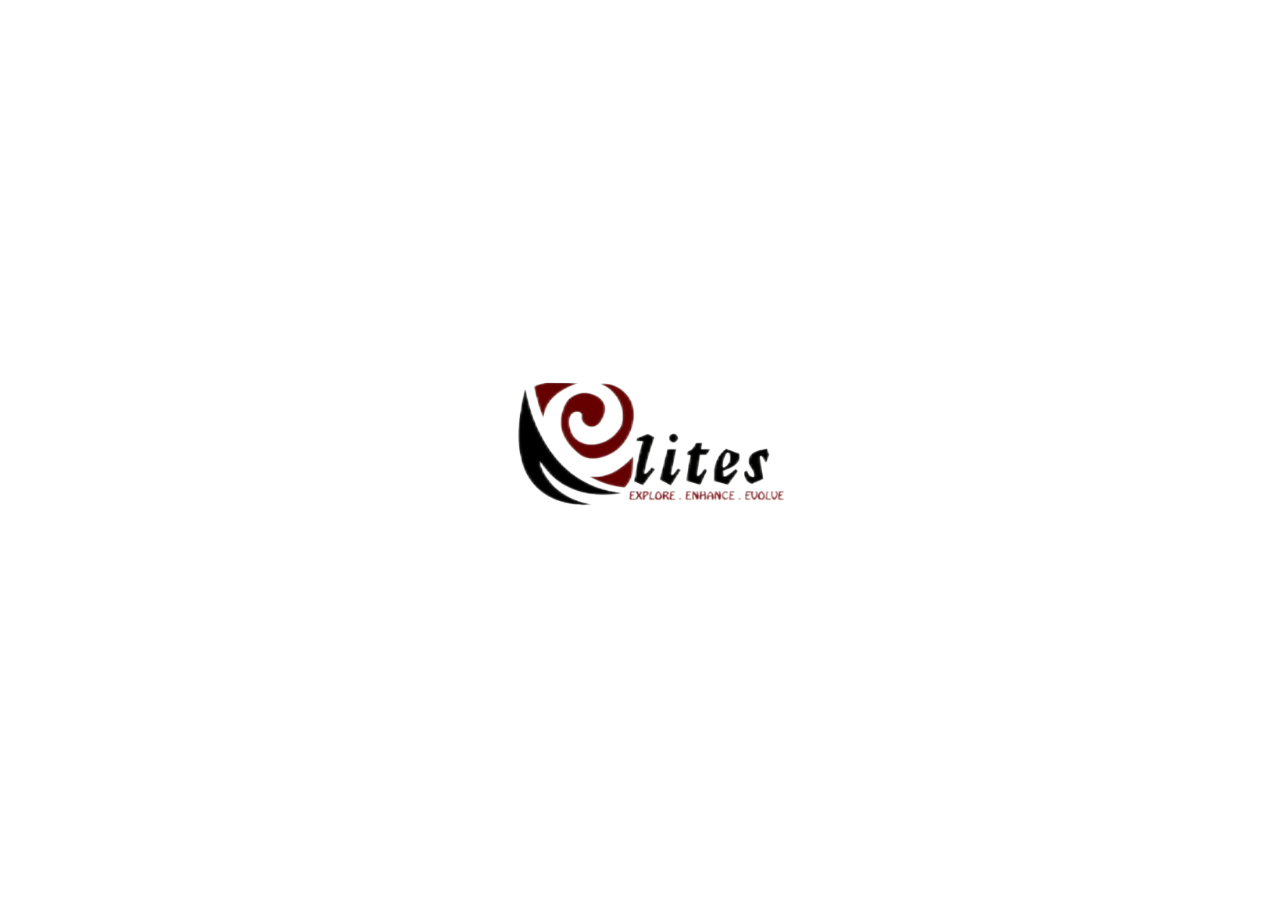
<file: index.html>
<!DOCTYPE html>
<html lang="en">
<head>
    <meta charset="UTF-8">
    <meta name="viewport" content="width=device-width, initial-scale=1.0">
    <title>GEOMITRA 2025 - Slideshow</title>
    <link rel="stylesheet" href="index.css">
</head>
<body>

    <!-- Slideshow Container -->
    <div class="slideshow-container">
        <!-- First Slide (Image) -->
        <div class="slide fade">
            <img src="image1.png" alt="First Slide">
        </div>

        <!-- Second Slide (Text) -->
        <div class="slide fade text-slide">
            <h1>Presents</h1>
        </div>

        <!-- Third Slide (Text with Subtitle) -->
        <div class="slide fade text-slide">
            <h1>GEOMITRA</h1>
            <p class="subtext">Where Geometry Meets Artistry</p>
        </div>
    </div>

    <script src="index.js"></script>

</body>
</html>
</file>
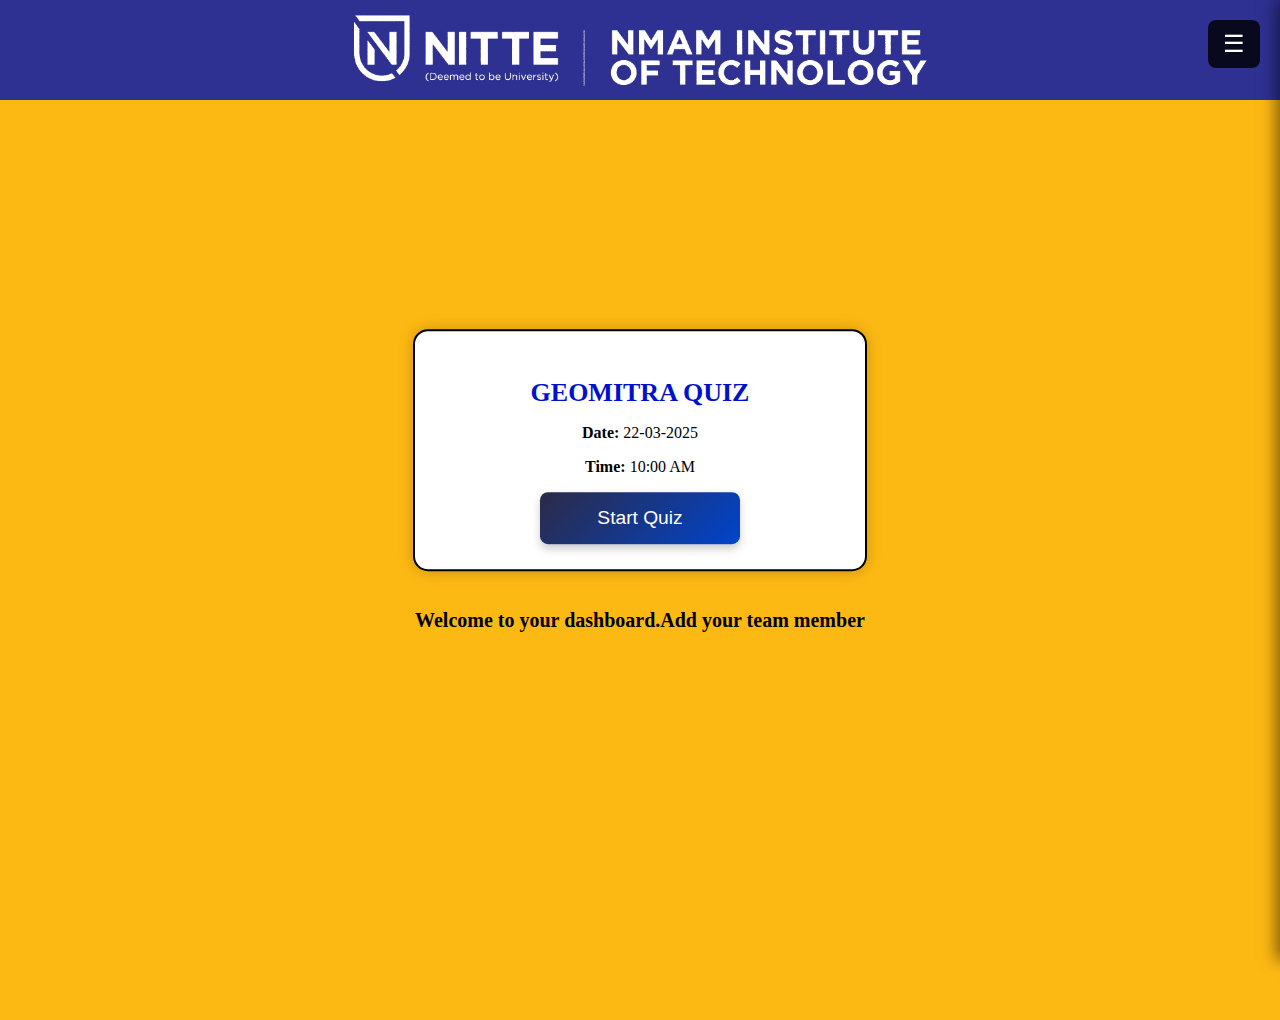
<file: dashboard.html>
<!DOCTYPE html>
<html lang="en">
<head>
    <meta charset="UTF-8">
    <meta name="viewport" content="width=device-width, initial-scale=1.0">
    <title>Geomitra 2025 Dashboard</title>
    <link rel="stylesheet" href="dashboard.css">
</head>
<body>
    <!-- Top Orange Header -->
    <body>
        <div class="logo-container">
          <img src="image2.png" alt="GEOMITRA Logo">
      </div>

    <!-- Sidebar -->
    <div class="sidebar" id="sidebar">
        <button class="close-btn" onclick="toggleSidebar()">×</button>
        
        <h2>Menu</h2>
        <ul>
            <li><a href="#" onclick="redirectToProfile()">Profile</a></li>
            <li><a href="add_team.html">Add Team</a></li>
            <li><a href="#" onclick="redirectToLogin()">Logout</a></li>
        </ul>
        
    </div>

    <!-- Menu Button -->
    <button class="menu-btn" onclick="toggleSidebar()">☰</button>

    <!-- Main Content -->
    <div class="content">
        <p>Welcome to your dashboard.Add your team member</p>
    </div>
    <!-- Quiz Information -->
<div class="quiz">
    <h2 id="geomitraquiz">GEOMITRA QUIZ</h2>
    <p><strong>Date:</strong> <span id="quizDate">22-03-2025</span></p>
    <p><strong>Time:</strong> <span id="quizTime">10:00 AM</span></p>

    <!-- Centered Start Quiz Button -->
    <div class="quiz-button-container">
        <button class="start-quiz-btn" id="startQuizBtn">Start Quiz</button>
    </div>
</div>



    <script src="dashboard.js"></script>
</body>
</html>
</file>
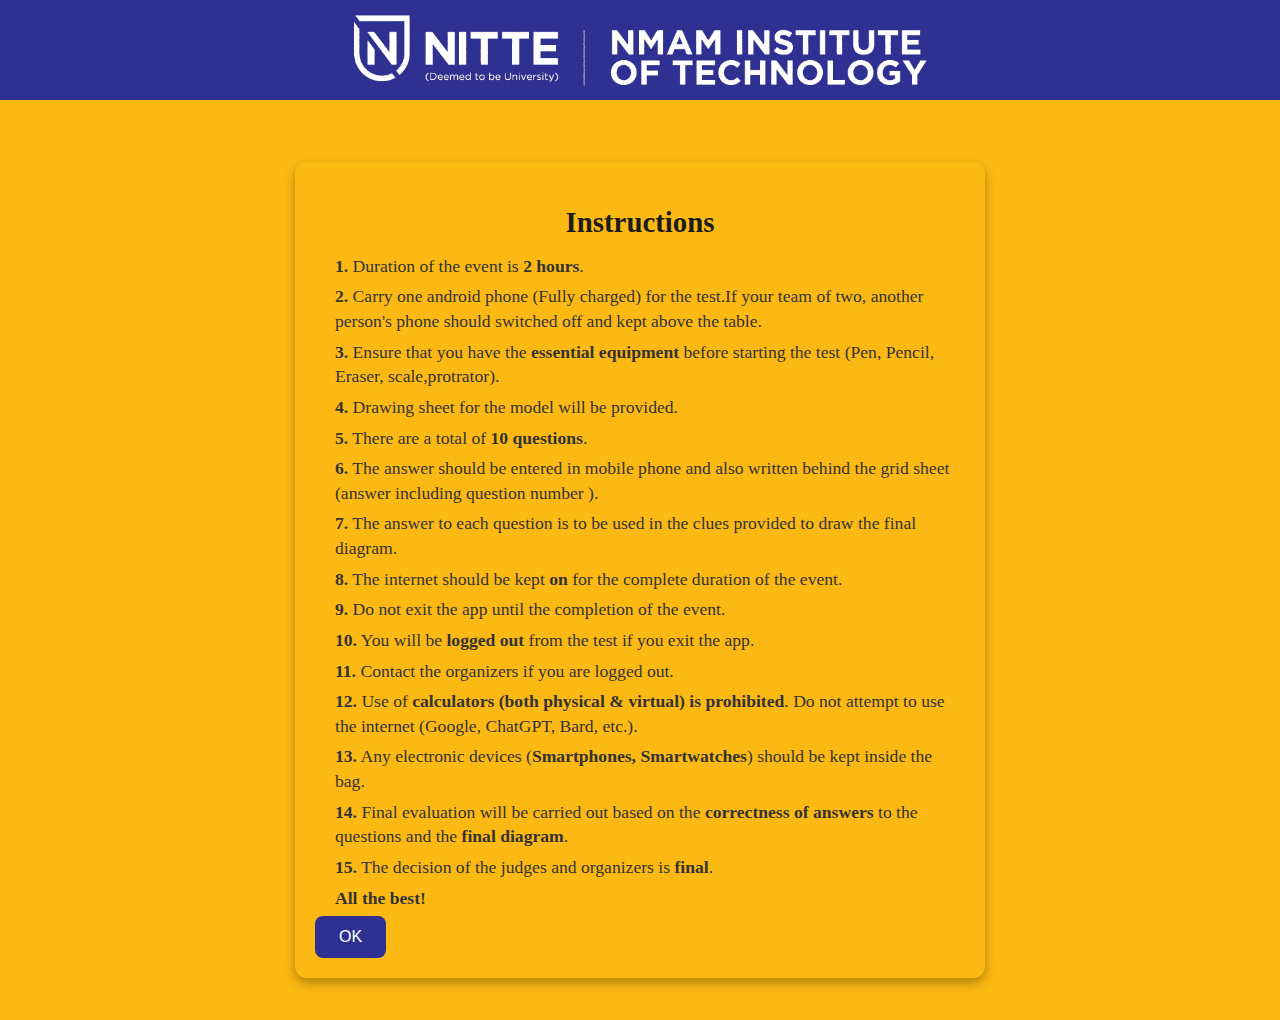
<file: instruction.html>
<!DOCTYPE html>
<html lang="en">
<head>
    <meta charset="UTF-8">
    <meta name="viewport" content="width=device-width, initial-scale=1.0">
    <title>Instructions - GEOMITRA 2025</title>
    <link rel="stylesheet" href="dashboard.css">  <!-- ✅ Make sure this file exists -->
    <link rel="stylesheet" href="instruction.css">  <!-- ✅ File name should match -->
</head>
<body>

    <div class="logo-container">
        <img src="image2.png" alt="GEOMITRA Logo">
    </div>

    <div class="instruction-content">
        <h2>Instructions</h2>
        <ul>
            <li><strong>1.</strong> Duration of the event is <strong>2 hours</strong>.</li>
            <li><strong>2.</strong> Carry one android phone (Fully charged) for the test.If your team of two, another person's phone should switched off and kept above the table</strong>.</li>
            <li><strong>3.</strong> Ensure that you have the <strong>essential equipment</strong> before starting the test (Pen, Pencil, Eraser, scale,protrator).</li>
            <li><strong>4.</strong> Drawing sheet for the model will be provided.</li>
            <li><strong>5.</strong> There are a total of <strong>10 questions</strong>.</li>
            <li><strong>6.</strong> The answer should be entered in mobile phone and also written behind the grid sheet (answer including question number )</strong>.</li>
            <li><strong>7.</strong> The answer to each question is to be used in the clues provided to draw the final diagram.</li>
            <li><strong>8.</strong> The internet should be kept <strong>on</strong> for the complete duration of the event.</li>
            <li><strong>9.</strong> Do not exit the app until the completion of the event.</li>
            <li><strong>10.</strong> You will be <strong>logged out</strong> from the test if you exit the app.</li>
            <li><strong>11.</strong> Contact the organizers if you are logged out.</li>
            <li><strong>12.</strong> Use of <strong>calculators (both physical & virtual) is prohibited</strong>. Do not attempt to use the internet (Google, ChatGPT, Bard, etc.).</li>
            <li><strong>13.</strong> Any electronic devices (<strong>Smartphones, Smartwatches</strong>) should be kept inside the bag.</li>
            <li><strong>14.</strong> Final evaluation will be carried out based on the <strong>correctness of answers</strong> to the questions and the <strong>final diagram</strong>.</li>
            <li><strong>15.</strong> The decision of the judges and organizers is <strong>final</strong>.</li>
            <li> <strong>All the best!</strong></li>
        </ul>
        <button id="okButton">OK</button>
    </div>

    <script src="instruction.js"></script>  <!-- ✅ JavaScript must be linked here -->
</body>
</html>
</file>
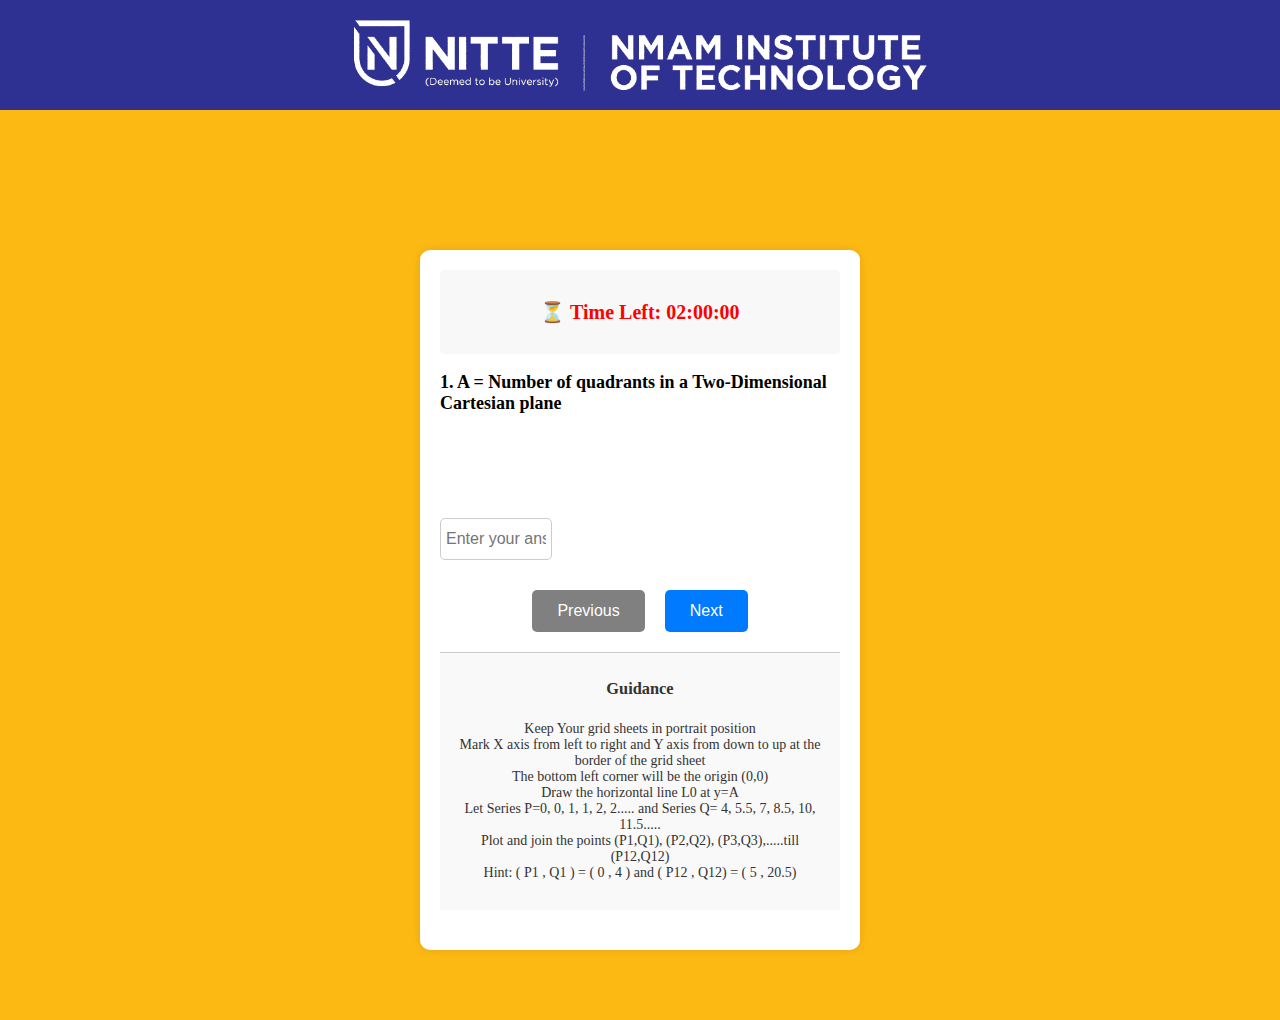
<file: quiz.html>
<!DOCTYPE html>
<html lang="en">
<head>
    <meta charset="UTF-8">
    <meta name="viewport" content="width=device-width, initial-scale=1.0">
    <title>Quiz</title>
    <link rel="stylesheet" href="quiz.css">
    
</head>
<body>
    <div class="logo-container">
        <img src="image2.png" alt="GEOMITRA Logo">
    </div>
    
    <div class="quiz-container">
        <div id="question-box">
            <div id="timer-box">
                <p>⏳ Time Left: <span id="timer">05:00</span></p>
            </div>
            <!-- Question Text -->
            <p id="question-text">1. What is the capital of France?</p>  

            <!-- Question Image -->
            <img id="question-image" src="image1.png" alt="Question Image" style="display: block; max-width: 100%;">

            <!-- Answer Input -->
            <input type="text" id="answer-box" placeholder="Enter your answer...">
            
            <!-- Navigation Buttons -->
            <div class="nav-buttons">
                <button id="prev-btn" disabled>Previous</button>
                <button id="next-btn">Next</button>
                <button id="submit-btn" style="display: none;">Submit</button>
            </div>
            
            <!-- Notes Section -->
            <div id="notes-section">
                <h3>Guidance</h3>
                <p id="notes-box">Answer the question based on the given image and description.</p>
            </div>
        </div>
    </div>
    <div id="resume-modal" class="modal">
        <div class="modal-content">
            <h2>Quiz Suspended</h2>
            <p>You have violated the quiz rules too many times. Enter the resume password to continue.</p>
            <input type="password" id="resume-password" placeholder="Enter Password">
            <button onclick="verifyResumePassword()">Resume Quiz</button>
        </div>
    </div>

    <script src="quiz.js"></script>
</body>
</html>
</file>
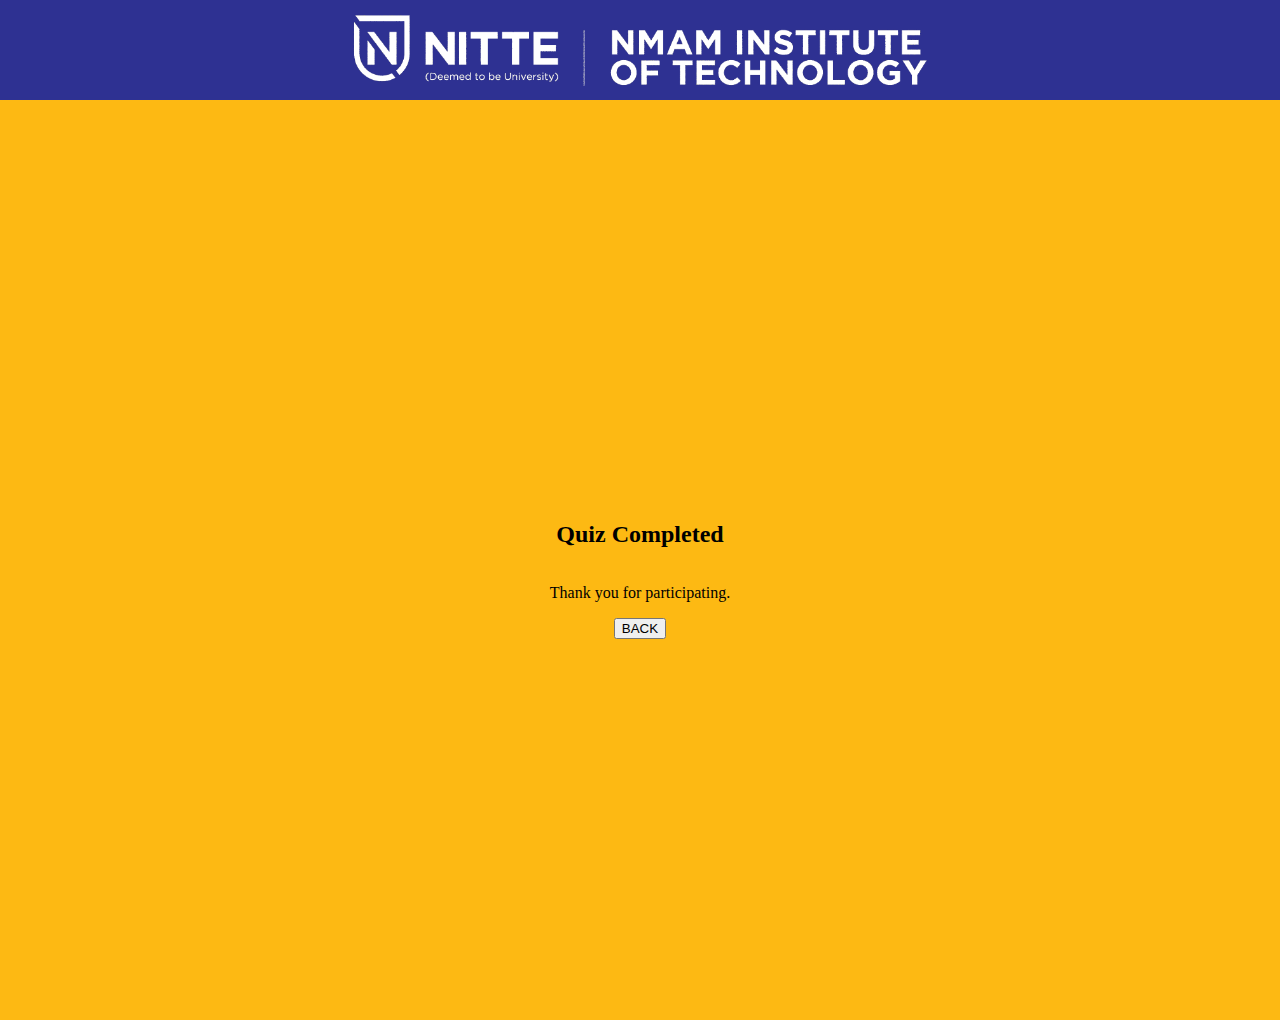
<file: score.html>
<!DOCTYPE html>
<html lang="en">
<head>
    <meta charset="UTF-8">
    <meta name="viewport" content="width=device-width, initial-scale=1.0">
    <title>Quiz Completed</title>
    <link rel="stylesheet" href="score.css">
</head>
<body>
    <div class="logo-container">
        <img src="image2.png" alt="GEOMITRA Logo">
    </div>
    
    <h2>Quiz Completed</h2>
    <p>Thank you for participating.</p>
    <button id="backButton" class="back">BACK</button>

    <script>
        document.getElementById("backButton").addEventListener("click", function () {
            window.location.href = "dashboard.html"; // Change this to your quiz start page if needed
        });
    </script>
</body>
</html>
</file>
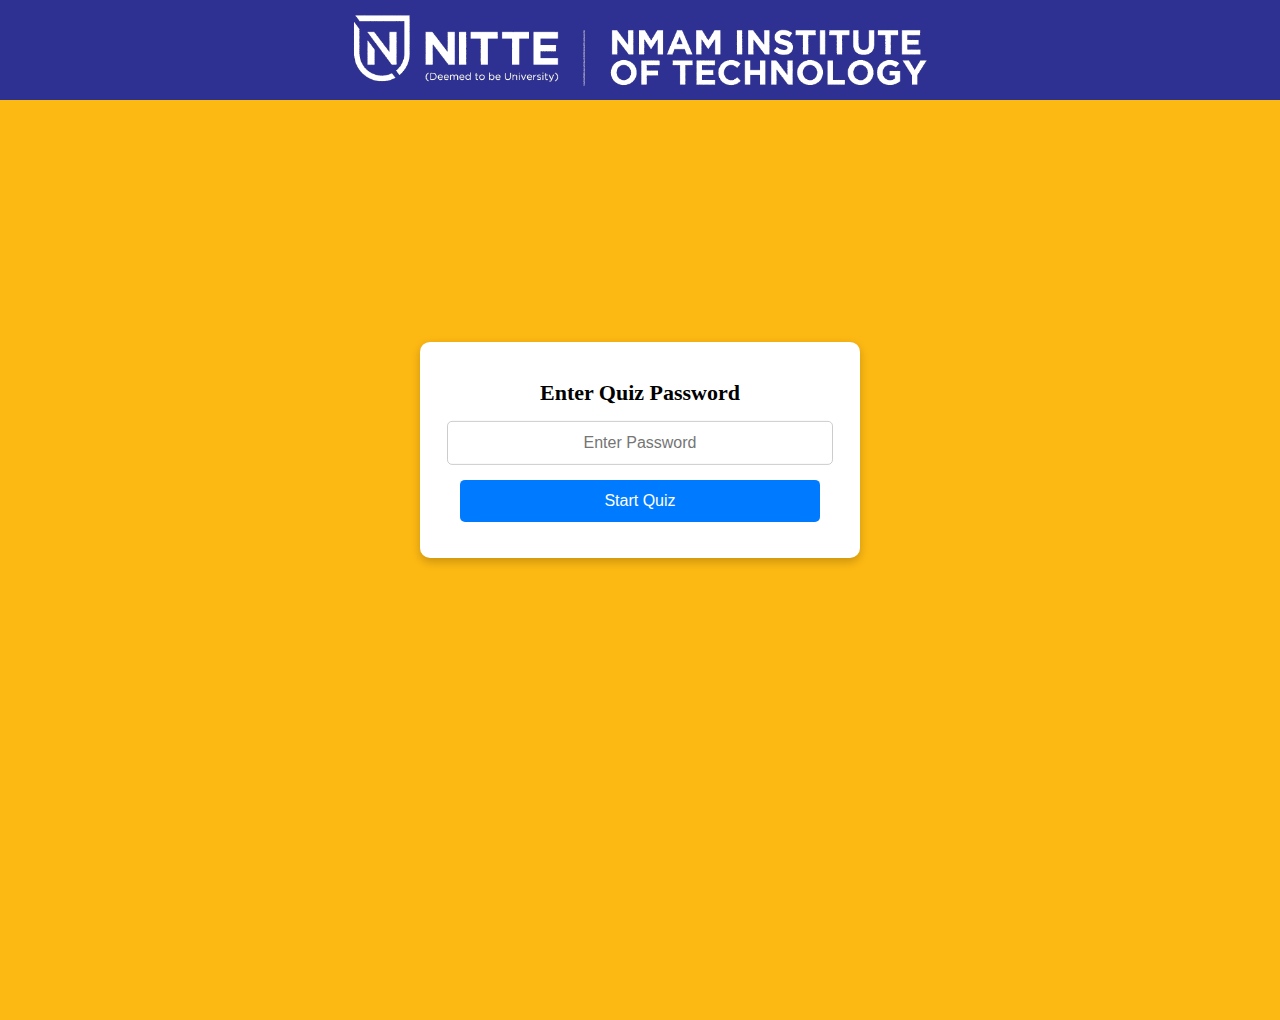
<file: start-quiz.html>
<!DOCTYPE html>
<html lang="en">
<head>
    <meta charset="UTF-8">
    <meta name="viewport" content="width=device-width, initial-scale=1.0">
    <title>Start Quiz</title>
    <link rel="stylesheet" href="start.css">
</head>
<body>
    <div class="logo-container">
        <img src="image2.png" alt="GEOMITRA Logo">
    </div>
    <div class="container">
        <h2>Enter Quiz Password</h2>
        <input type="password" id="quizPassword" placeholder="Enter Password" required>
        <button onclick="verifyPassword()">Start Quiz</button>
        <p id="errorMessage" class="error"></p>
    </div>

    <script>
        function verifyPassword() {
            const enteredPassword = document.getElementById("quizPassword").value;
            const correctPassword = "20250322";  // Change this to any password you like

            if (enteredPassword === correctPassword) {
                window.location.href = "quiz.html";  // Redirect to quiz page
            } else {
                document.getElementById("errorMessage").textContent = "Incorrect password! Try again.";
            }
        }
    </script>
</body>
</html>
</file>
<file: index.css>
/* Fullscreen slideshow container */
.slideshow-container {
    position: fixed;
    width: 100%;
    height: 100vh; /* Fullscreen */
    background-color: white; /* White background */
    display: flex;
    justify-content: center;
    align-items: center;
    overflow: hidden; /* Prevents unwanted scrollbars */
}

/* Common slide styles */
.slide {
    position: absolute;
    top: 50%;
    left: 50%;
    transform: translate(-50%, -50%); /* Perfect Center */
    display: flex;
    flex-direction: column;
    justify-content: center;
    align-items: center;
    opacity: 0;
    transition: opacity 1s ease-in-out;
    text-align: center;
    width: 90%;
}

/* First image styling */
.slide img {
    width: 85%;
    max-width: 650px;
    display: block;
}

/* Make first image even bigger */
.slide:first-child img {
    width: 95%;
    max-width: 750px;
}

/* "Presents" & "GEOMITRA 2025" Styling */
.text-slide,
.geomitra-title {
    font-size: clamp(2rem, 4vw, 3rem); /* Responsive font size */
    font-weight: bold;
    color: #2E3192; /* Light Blue */
    text-align: center;
    display: inline-block; /* Keep text on the same line */
    max-width: 90%; /* Ensures text doesn't overflow */
}

/* "Where geometry meets artistry" (Much smaller & aligned) */
.geomitra-subtext {
    font-size: clamp(0.9rem, 2.5vw, 1.5rem); /* Responsive subtitle */
    color: #2E3192;
    display: block; /* Ensures proper alignment */
    margin-top: 5px; /* Small spacing */
    max-width: 85%;
    word-wrap: break-word; /* Prevents overflow */
}

/* Responsive adjustments for small screens (phones & tablets) */
@media screen and (max-width: 768px) {
    .slide img {
        width: 90%;
        max-width: 400px;
    }
    .slide:first-child img {
        width: 95%;
        max-width: 450px;
    }
}

@media screen and (max-width: 480px) {
    .slide img {
        width: 100%;
        max-width: 350px;
    }
    .slide:first-child img {
        width: 100%;
        max-width: 400px;
    }
    .text-slide,
    .geomitra-title {
        font-size: clamp(1.5rem, 5vw, 2.5rem);
    }
    .geomitra-subtext {
        font-size: clamp(0.8rem, 3vw, 1.2rem);
    }
}
</file>
<file: dashboard.css>
/* ✅ Reset and General Styles */
body {
    background-color: #FDB913; /* Yellow-Gold Background */
    height: 100vh;
    display: flex;
    flex-direction: column;
    align-items: center;
    justify-content: center;
    overflow: auto;
    background-size: cover;
    background-attachment: fixed;
    padding-top: 120px; /* Adjusted to prevent overlap with logo */
    margin: 0;
}

/* ✅ Logo and Header Styling */
.logo-container {
    position: fixed; /* Stick it at the top */
    top: 0;
    left: 0;
    width: 100%;
    height: auto; /* Let it adjust based on content */
    background-color: #2E3192; /* Full width background */
    display: flex;
    justify-content: center;
    align-items: center;
    padding: 10px 0; /* Extra padding for spacing */
    z-index: 1000; /* Keep it above other elements */
}

.logo-container img {
    width: auto;
    max-width: 80%;
    height: auto;
    max-height: 80px; /* Adjusted for better scaling */
    object-fit: contain;
}

/* ✅ Centered Welcome Message */
.content {
    text-align: center;
    font-size: 20px;

    font-weight: bold;
    margin-top: 100px; /* Adjusted for better spacing */
}

/* ✅ Centered Quiz Box */
.quiz {
    position: absolute;
    top: 50%;
    left: 50%;
    transform: translate(-50%, -50%);
    text-align: center;
    color: black;
    backdrop-filter: none;
    width: 50%;
    max-width: 400px;
    background: white;
    padding: 25px;
    border-radius: 15px;
    border: 2px solid black;
    box-shadow: 0 0 15px rgba(0, 0, 0, 0.2);
    transition: all 0.3s ease-in-out;
}

/* ✅ Quiz Title */
.quiz h2 {
    color: #0011cc;
    font-size: 26px;
    margin-bottom: 10px;
}

/* ✅ Centering Start Quiz Button */
.quiz-button-container {
    display: flex;
    justify-content: center;
    align-items: center;
    flex-direction: column;
    margin-top: 15px;
}

/* ✅ Start Quiz Button */
.start-quiz-btn {
    background: linear-gradient(135deg, #2c2a46, #0044cc);
    color: white;
    padding: 15px 30px;
    border: none;
    border-radius: 8px;
    font-size: 1.2rem;
    cursor: pointer;
    transition: 0.3s;
    box-shadow: 0 4px 8px rgba(0, 0, 0, 0.2);
    min-width: 200px;
    text-align: center;
}

.start-quiz-btn:hover {
    background: #000000;
    transform: scale(1.05);
}

/* ✅ Sidebar Menu */
.sidebar {
    height: 100%;
    width: 250px;
    position: fixed;
    top: 0;
    right: -250px;
    background: rgba(0, 0, 0, 0.9);
    backdrop-filter: blur(10px);
    padding-top: 60px;
    transition: right 0.4s ease-in-out;
    box-shadow: -4px 0 15px rgba(0, 0, 0, 0.5);
    z-index: 1000;
}

/* Sidebar Heading */
.sidebar h2 {
    color: white;
    text-align: center;
    font-size: 22px;
}

.sidebar ul {
    list-style: none;
    padding: 0;
    margin: 0;
    text-align: center;
}

.sidebar ul li {
    padding: 12px;
}

.sidebar ul li a {
    color: white;
    text-decoration: none;
    display: block;
    font-weight: bold;
    padding: 12px;
}

.sidebar ul li:hover {
    background: rgba(255, 255, 255, 0.2);
    border-radius: 5px;
}

/* ✅ Sidebar Menu and Close Button */
.close-btn {
    position: absolute;
    top: 10px;
    left: 20px;
    font-size: 24px;
    background: none;
    border: none;
    color: white;
    cursor: pointer;
}

.menu-btn {
    position: fixed;
    top: 20px;
    right: 20px;
    background: rgba(0, 0, 0, 0.8);
    color: white;
    border: none;
    font-size: 24px;
    padding: 10px 15px;
    cursor: pointer;
    border-radius: 8px;
    transition: 0.3s;
    z-index: 1100;
}

/* ✅ Responsive Adjustments */
@media screen and (max-width: 768px) {
    .content {
        font-size: 18px;
        margin-top: 80px;
    }

    .quiz {
        max-width: 90%;
    }

    .start-quiz-btn {
        padding: 12px 24px;
        font-size: 1rem;
        min-width: 180px;
    }

    .menu-btn {
        top: 15px;
        right: 15px;
        font-size: 20px;
        padding: 8px 12px;
    }

    .sidebar {
        width: 200px;
        right: -200px;
    }
}

@media screen and (max-width: 480px) {
    .content {
        font-size: 16px;
        margin-top: 70px;
    }

    .quiz {
        max-width: 95%;
        padding: 15px;
    }

    .start-quiz-btn {
        padding: 10px 20px;
        font-size: 0.95rem;
        min-width: 160px;
    }
}
</file>
<file: instruction.css>
/* ✅ Reset and General Styles */
body {
    background-color: #FDB913; /* Yellow-Gold Background */
    height: 100vh;
    display: flex;
    flex-direction: column;
    align-items: center;
    justify-content: center;
    overflow: auto;
    background-size: cover;
    background-attachment: fixed;
    padding-top: 120px; /* Adjusted to prevent overlap with logo */
    margin: 0;
}

/* ✅ Logo and Header Styling */
.logo-container {
    position: fixed; /* Stick it at the top */
    top: 0;
    left: 0;
    width: 100%;
    height: auto; /* Let it adjust based on content */
    background-color: #2E3192; /* Full width background */
    display: flex;
    justify-content: center;
    align-items: center;
    padding: 10px 0; /* Extra padding for spacing */
    z-index: 1000; /* Keep it above other elements */
}

.logo-container img {
    width: auto;
    max-width: 80%;
    height: auto;
    max-height: 80px; /* Adjusted for better scaling */
    object-fit: contain;
}

/* ✅ Main Instruction Box */
.instruction-content {
    width: 90%;
    max-width: 650px;
    padding: 20px;
    border-radius: 12px;
    box-shadow: 0px 5px 12px rgba(0, 0, 0, 0.3);
    position: relative;
    top: 0px; /* Ensures it stays below the logo */
    text-align: left;
}

/* ✅ Heading */
.instruction-content h2 {
    color: #1C1C1C; /* Dark Grey for Professional Look */
    font-size: clamp(1.2rem, 2.5vw, 1.8rem);
    text-align: center;
    font-weight: bold;
    margin-bottom: 15px;
}

/* ✅ Bullet Points (Auto-Scaling for Readability) */
.instruction-content ul {
    list-style-type: none;
    padding: 0;
    margin: 0;
}

/* ✅ Styling for Each Point */
.instruction-content ul li {
    font-size: clamp(0.9rem, 2vw, 1.1rem);
    font-weight: 500;
    color: #333; /* Darker Grey for Readability */
    margin: 6px 0;
    line-height: 1.4;
    padding-left: 20px;
    position: relative;
}

/* ✅ OK Button Styling */
.button-container {
    text-align: center;
    position: fixed;
    bottom: 15px;
    width: 100%;
}

/* ✅ Button Design */
button {
    background: #2E3192;
    color: white;
    padding: 12px 24px;
    border: none;
    border-radius: 8px;
    font-size: clamp(0.9rem, 2vw, 1rem);
    cursor: pointer;
    transition: 0.3s;
    display: inline-block;
}

/* ✅ Hover Effect */
button:hover {
    background: #1C1F6A;
    transform: scale(1.05);
}

/* 📱 Responsive Adjustments */
@media screen and (max-width: 768px) {
    .instruction-content {
        width: 95%;
        top: 0px;
        padding: 15px;
    }
    .instruction-content ul li {
        font-size: clamp(0.85rem, 2vw, 1rem);
    }
    button {
        font-size: 0.85rem;
        padding: 10px 20px;
    }
}

/* 📱 Extra small screens (under 480px) */
@media screen and (max-width: 480px) {
    .instruction-content {
        top: 0px;
        padding: 12px;
    }
    .instruction-content ul li {
        font-size: clamp(0.8rem, 1.8vw, 0.95rem);
    }
    button {
        font-size: 0.8rem;
        padding: 8px 18px;
    }
}
</file>
<file: quiz.css>
/* ✅ Reset and General Styles */
body {
    background-color: #FDB913; /* Yellow-Gold Background */
    height: 100vh;
    display: flex;
    flex-direction: column;
    align-items: center;
    justify-content: center;
    overflow: scroll;
    background-size: cover;
    background-attachment: fixed;
    padding-top: 120px; /* Adjusted to prevent overlap with logo */
    margin: 0;
}

/* ✅ Logo and Header Styling */
.logo-container {
    position: fixed; /* Keep it fixed */
    top: 0;
    left: 0;
    width: 100%;
    background-color: #2E3192;
    display: flex;
    justify-content: center;
    align-items: center;
    padding: 15px 0;
    z-index: 1000;
}

.quiz-container {
    max-height: 80vh; /* Adjust for screen size */
    overflow-y: auto; /* Enable vertical scrolling */
    margin-bottom: 20px; /* Prevent content from getting cut */
    
}



.logo-container img {
    width: auto;
    max-width: 80%;
    height: auto;
    max-height: 80px; /* Adjusted for better scaling */
    object-fit: contain;
}
.quiz-container {
    background: white;
    padding: 20px;
    border-radius: 10px;
    box-shadow: 0 0 10px rgba(0, 0, 0, 0.1);
    width: 400px;
    text-align: center;
    margin-top: 80px; /* Add margin to push it down */
}


#question-box {
    margin-bottom: 20px;
}

#question-text {
    font-size: 18px;
    font-weight: bold;
    text-align: left;
}

#question-image {
    width: 20mm;  /* Set image width to 20mm */
    height: 20mm; /* Set image height to 20mm */
    display: block;
    margin: 10px 0; /* Adds space above and below the image */
}

textarea {
    width: 50px; /* Small width for a single number/word */
    height: 30px; /* Small height */
    font-size: 16px;
    text-align: center; /* Center the input */
    resize: none; /* Disable resizing */
    padding: 5px;
    border: 1px solid #ccc;
    border-radius: 5px;
}

.nav-buttons {
    display: flex;
    justify-content: center;  /* Center buttons horizontally */
    gap: 20px;  /* Space between buttons */
    margin-top: 20px;
    padding: 10px 0;
}

button {
    padding: 12px 25px;
    background-color: #007bff;
    color: white;
    border: none;
    border-radius: 5px;
    cursor: pointer;
    font-size: 16px;
    transition: 0.3s;
}

button:hover {
    background-color: #0056b3;
}

button:disabled {
    background-color: gray;
    cursor: not-allowed;
}


#answer-box {
    width: 100px;
    height: 30px;
    font-size: 16px;
    text-align: center;
    border: 1px solid #ccc;
    border-radius: 5px;
    padding: 5px;
    display: block;
}

#notes-section {
    margin-top: 10px;
    padding: 10px;
    border-top: 1px solid #ccc; /* Separate it visually */
    background: #f9f9f9; /* Light background */
    font-size: 14px;
    color: #333;
}

#notes-box {
    font-size: 14px;
    color: #333;
    padding: 5px;
}

/* Timer */
#timer-box {
    text-align: center;
    font-size: 20px;
    font-weight: bold;
    color: red;
    background-color: #f8f8f8;
    padding: 10px;
    border-radius: 5px;
    margin-bottom: 10px;
}
.modal {
    display: none;
    position: fixed;
    z-index: 1000;
    left: 0;
    top: 0;
    width: 100%;
    height: 100%;
    background-color: rgba(0, 0, 0, 0.5);
    justify-content: center;
    align-items: center;
}
.modal-content {
    background: white;
    padding: 20px;
    border-radius: 8px;
    text-align: center;
}
input {
    padding: 8px;
    margin: 10px 0;
}

/* ✅ Responsive Design for Mobile */
@media screen and (max-width: 768px) {
    body {
        padding-top: 100px; /* Reduce padding for better spacing */
    }

    .logo-container {
        padding: 5px 0;
    }

    .logo-container img {
        max-width: 70%;
        max-height: 50px;
    }

    .quiz-container {
        width: 95%;
        padding: 15px;
    }

    #question-text {
        font-size: 16px;
    }

    button {
        padding: 10px 15px;
        font-size: 14px;
    }

    .modal-content {
        width: 90%;
    }
}

/* ✅ Extra Small Screens */
@media screen and (max-width: 480px) {
    body {
        padding-top: 100px;
    }

    .logo-container img {
        max-width: 80%;
        max-height: 40px;
    }

    .quiz-container {
        width: 98%;
        padding: 10px;
    }

    #question-text {
        font-size: 14px;
    }

    button {
        padding: 8px 12px;
        font-size: 12px;
    }

    #timer-box {
        font-size: 18px;
    }

    .modal-content {
        width: 95%;
    }
}
</file>
<file: score.css>
/* ✅ Reset and General Styles */
body {
    background-color: #FDB913; /* Yellow-Gold Background */
    height: 100vh;
    display: flex;
    flex-direction: column;
    align-items: center;
    justify-content: center;
    overflow: auto;
    background-size: cover;
    background-attachment: fixed;
    padding-top: 120px; /* Adjusted to prevent overlap with logo */
    margin: 0;
}

/* ✅ Logo and Header Styling */
.logo-container {
    position: fixed; /* Stick it at the top */
    top: 0;
    left: 0;
    width: 100%;
    height: auto; /* Let it adjust based on content */
    background-color: #2E3192; /* Full width background */
    display: flex;
    justify-content: center;
    align-items: center;
    padding: 10px 0; /* Extra padding for spacing */
    z-index: 1000; /* Keep it above other elements */
}

.logo-container img {
    width: auto;
    max-width: 80%;
    height: auto;
    max-height: 80px; /* Adjusted for better scaling */
    object-fit: contain;
}

/* ✅ Responsive Adjustments for Smaller Screens */
@media screen and (max-width: 768px) {
    body {
        padding-top: 80px; /* Reduce padding for smaller screens */
    }

    .logo-container {
        padding: 5px 0; /* Adjust padding */
    }

    .logo-container img {
        max-width: 70%; /* Slightly larger for better visibility */
        max-height: 50px;
    }
}

@media screen and (max-width: 480px) {
    body {
        padding-top: 60px; /* Further reduce padding */
    }

    .logo-container img {
        max-width: 80%; /* Full width on very small screens */
        max-height: 40px;
    }
}
</file>
<file: start.css>
/* ✅ Reset and General Styles */
body {
    background-color: #FDB913; /* Yellow-Gold Background */
    height: 100vh;
    display: flex;
    flex-direction: column;
    align-items: center;
    justify-content: center;
    overflow: auto;
    background-size: cover;
    background-attachment: fixed;
    padding-top: 120px; /* Adjusted to prevent overlap with logo */
    margin: 0;
}

/* ✅ Logo and Header Styling */
.logo-container {
    position: fixed; /* Stick it at the top */
    top: 0;
    left: 0;
    width: 100%;
    height: auto; /* Let it adjust based on content */
    background-color: #2E3192; /* Full width background */
    display: flex;
    justify-content: center;
    align-items: center;
    padding: 10px 0; /* Extra padding for spacing */
    z-index: 1000; /* Keep it above other elements */
}

.logo-container img {
    width: auto;
    max-width: 80%;
    height: auto;
    max-height: 80px; /* Adjusted for better scaling */
    object-fit: contain;
}

/* Center the container both horizontally & vertically */
.container {
    width: 90%;
    max-width: 400px;
    padding: 20px;
    background: white;
    border-radius: 10px;
    box-shadow: 0px 4px 10px rgba(0, 0, 0, 0.2);
    text-align: center;

    /* Centering */
    position: absolute;
    top: 50%;
    left: 50%;
    transform: translate(-50%, -50%);
}


/* ✅ Heading */
h2 {
    font-size: 22px;
    font-weight: bold;
    margin-bottom: 15px;
}

/* ✅ Input Field */
input {
    width: 90%;
    padding: 12px;
    margin: 15px 0;
    border: 1px solid #ccc;
    border-radius: 5px;
    font-size: 16px;
    text-align: center;
    display: block;
    margin-left: auto;
    margin-right: auto;
}

/* ✅ Button */
button {
    width: 90%;
    padding: 12px;
    font-size: 16px;
    border: none;
    border-radius: 5px;
    background: #007BFF;
    color: white;
    cursor: pointer;
    transition: 0.3s;
    display: block;
    margin-left: auto;
    margin-right: auto;
}

button:hover {
    background: #0056b3;
}

/* ✅ Responsive Adjustments */
@media (max-width: 600px) {
    body {
        padding-top: 120px; /* Adjust for smaller phones */
    }

    .container {
        width: 95%;
        padding: 15px;
        top: 55%; /* Adjusted positioning */
        transform: translate(-50%, -50%);
    }

    .logo-container img {
        max-height: 50px;
    }

    input,
    button {
        width: 100%;
    }
}

@media (max-width: 400px) {
    .container {
        top: 58%; /* More downward for very small screens */
        padding: 10px;
    }

    h2 {
        font-size: 18px;
    }

    input,
    button {
        font-size: 14px;
        padding: 10px;
    }

    .logo-container img {
        max-height: 45px;
    }
}
</file>
